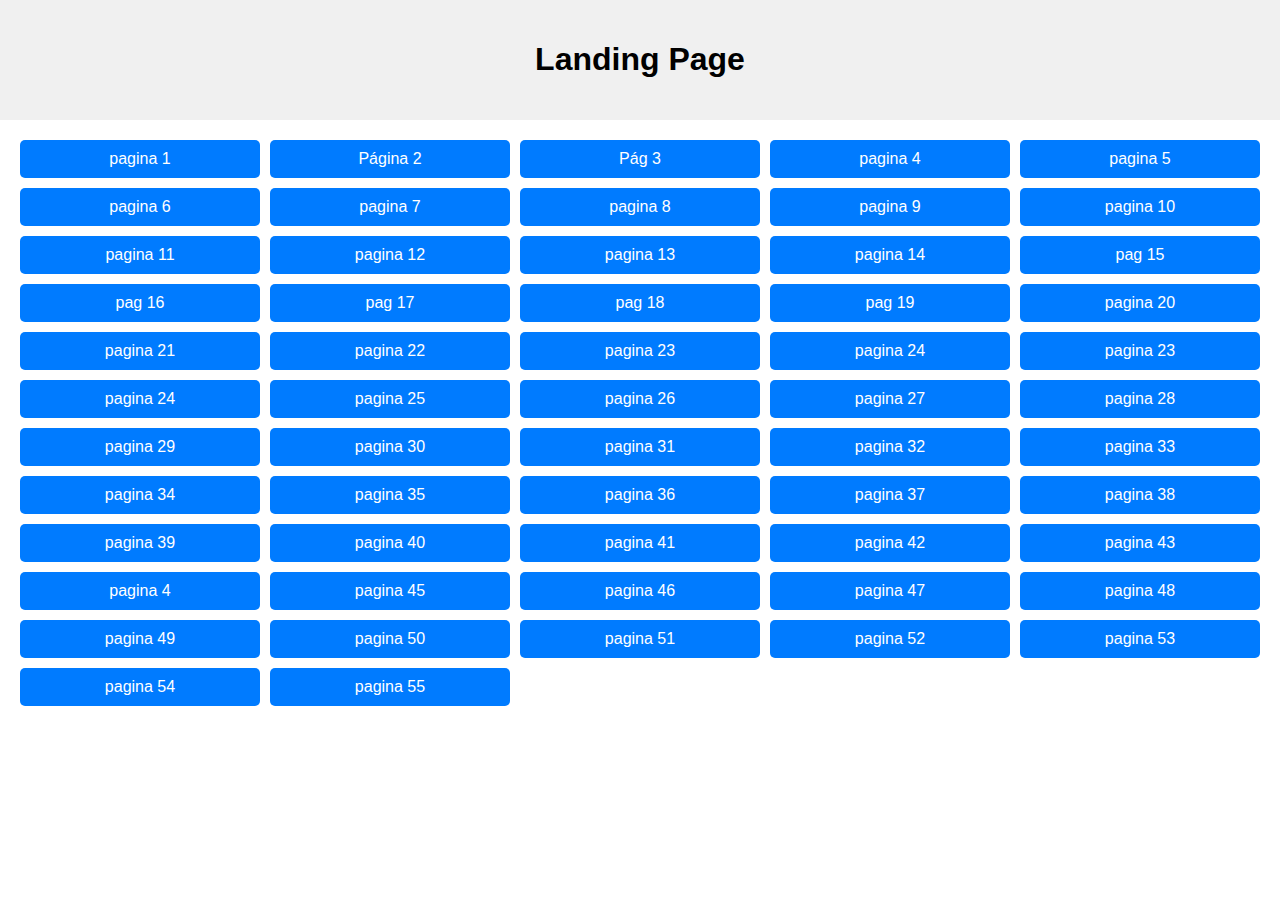
<file: landing pages/index.html>
<!DOCTYPE html>
<html lang="es">
<head>
  <meta charset="UTF-8">
  <meta name="viewport" content="width=device-width, initial-scale=1.0">
  <title>Landing Page</title>
  <link rel="stylesheet" href="index.css/index_style.css">
</head>
<body>
  <header>
    <h1>Landing Page</h1>
    <p></p>
  </header>
  
  <main>
    <div class="grid-container">
      
        <a href="pagina1.html" class="btn">pagina 1</a>
      <a href="pagina2.html" class="btn">Página 2</a>
      <a href="3/html.html" class="btn">Pág 3</a>
      <a href="pagina4.html" class="btn">pagina 4</a>
      <a href="pagina5.html" class="btn">pagina 5</a>
      <a href="pagina5.html" class="btn">pagina 6</a>
      <a href="pagina6.html" class="btn">pagina 7</a>
      <a href="pagina7.html" class="btn">pagina 8</a>
      <a href="pagina8.html" class="btn">pagina 9</a>
      <a href="pagina9.html" class="btn">pagina 10</a>
      <a href="pagina11.html" class="btn">pagina 11</a>
      <a href="pagina12.html" class="btn">pagina 12</a>
      <a href="pagina13.html" class="btn">pagina 13</a>
      <a href="pagina14.html" class="btn">pagina 14</a>
      <a href="15/html.html" class="btn">pag 15</a>
      <a href="16/html.html" class="btn">pag 16</a>
      <a href="17/html.html" class="btn">pag 17</a>
      <a href="18/html.html" class="btn">pag 18</a>
      <a href="pagina19.html" class="btn">pag 19</a>
      <a href="pagina19.html" class="btn">pagina 20</a>
      <a href="pagina20.html" class="btn">pagina 21</a>
      <a href="pagina21.html" class="btn">pagina 22</a>
      <a href="pagina22.html" class="btn">pagina 23</a>
      <a href="pagina23.html" class="btn">pagina 24</a>
      <a href="pagina24.html" class="btn">pagina 23</a>
      <a href="pagina25.html" class="btn">pagina 24</a>
      <a href="pagina26.html" class="btn">pagina 25</a>
      <a href="pagina27.html" class="btn">pagina 26</a>
      <a href="pagina28.html" class="btn">pagina 27</a>
      <a href="pagina29.html" class="btn">pagina 28</a>
      <a href="pagina30.html" class="btn">pagina 29</a>
      <a href="pagina31.html" class="btn">pagina 30</a>
      <a href="pagina32.html" class="btn">pagina 31</a>
      <a href="pagina33.html" class="btn">pagina 32</a>
      <a href="pagina34.html" class="btn">pagina 33</a>
      <a href="pagina35.html" class="btn">pagina 34</a>
      <a href="pagina36.html" class="btn">pagina 35</a>
      <a href="pagina36.html" class="btn">pagina 36</a>
      <a href="pagina37.html" class="btn">pagina 37</a>
      <a href="pagina38.html" class="btn">pagina 38</a>
      <a href="pagina39.html" class="btn">pagina 39</a>
      <a href="pagina40.html" class="btn">pagina 40</a>
      <a href="pagina41.html" class="btn">pagina 41</a>
      <a href="pagina42.html" class="btn">pagina 42</a>
      <a href="pagina43.html" class="btn">pagina 43</a>
      <a href="pagina44.html" class="btn">pagina 4</a>
      <a href="pagina45.html" class="btn">pagina 45</a>
      <a href="pagina46.html" class="btn">pagina 46</a>
      <a href="pagina47.html" class="btn">pagina 47</a>
      <a href="pagina48.html" class="btn">pagina 48</a>
      <a href="pagina4.html" class="btn">pagina 49</a>
      <a href="pagina50.html" class="btn">pagina 50</a>
      <a href="pagina49.html" class="btn">pagina 51</a>
      <a href="pagina50.html" class="btn">pagina 52</a>
      <a href="pagina51.html" class="btn">pagina 53</a>
      <a href="pagina52.html" class="btn">pagina 54</a>
      <a href="pagina53.html" class="btn">pagina 55</a>

    </div>
  </main>
  
  
</body>
</html>
</file>
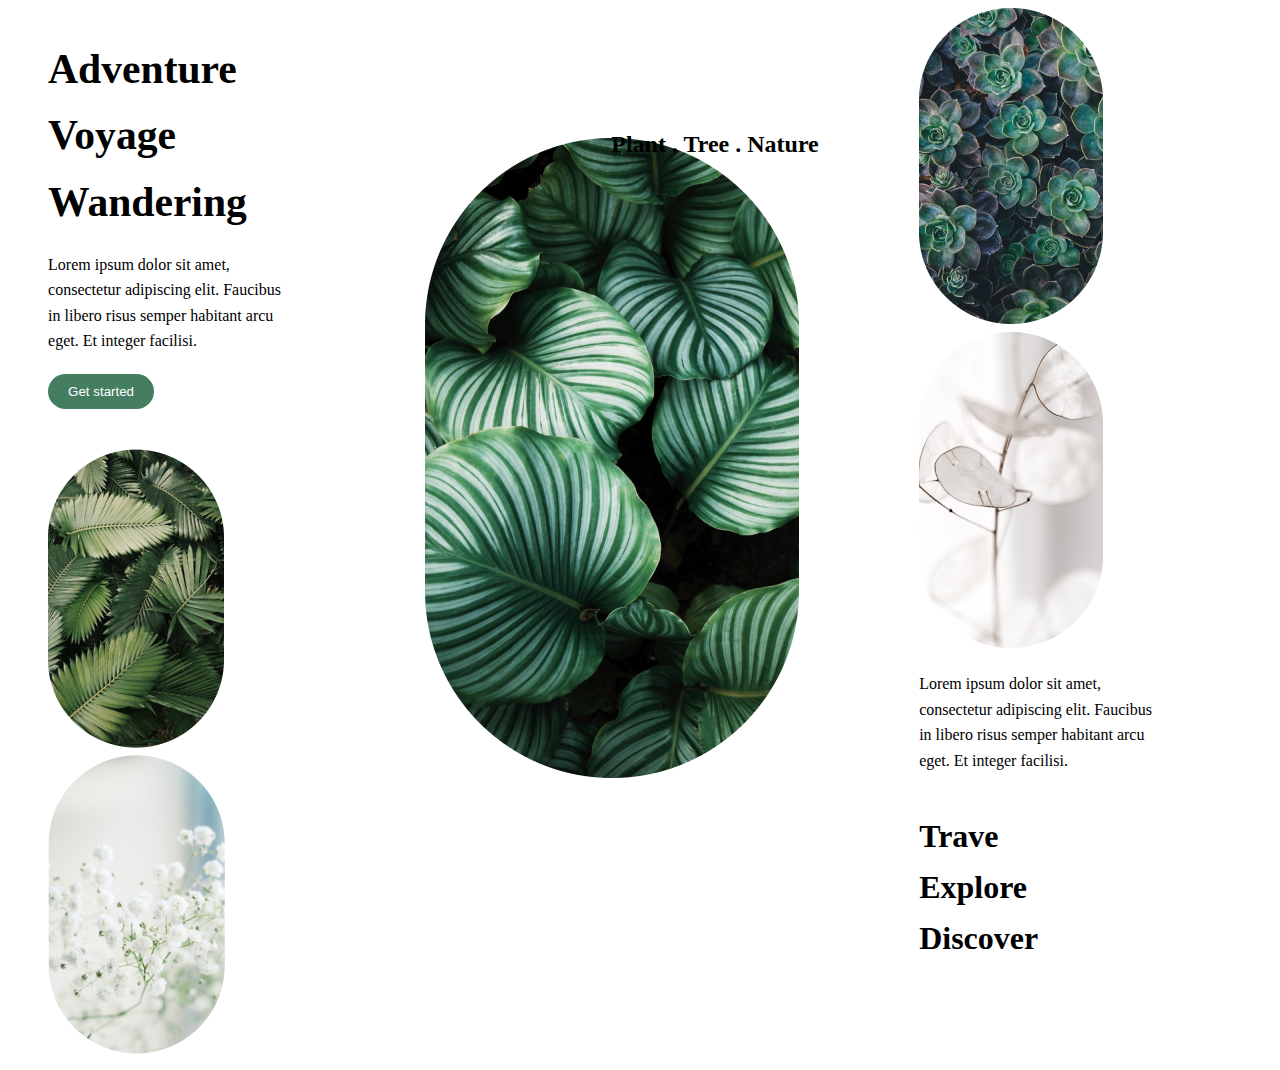
<file: landing pages/15/html.html>
<!DOCTYPE html>
<html lang="en">
<head>
  <meta charset="UTF-8">
  <meta name="viewport" content="width=device-width, initial-scale=1.0">
  <title>Adventure Voyage Wandering</title>
  <link rel="stylesheet" href="style_15.css">
</head>
<body>
    <div class="container">
        <header>
            <h1>Adventure <br> Voyage <br> Wandering</h1>
            <p class="description">Lorem ipsum dolor sit amet, <br> consectetur adipiscing elit. Faucibus <br>in libero risus semper habitant arcu <br>eget. Et integer facilisi.</p>
            <button>Get started</button>
        </header>
        <main>
            <div class="image_right_container">
                <div class="image1">
                    <img src="images/Frame 14215.png" alt="Nature Image 1">
                </div>
            <div class="image2">
                <img src="images/Frame 14214.png" alt="Nature Image 2">
            </div>
            </div>
            
            
            
        </main>
    </div>
    <div class="container_center">
        <div class="center_image">
            <div class="image_text">
                <h2 class="second_texto">Plant . Tree . Nature</h2>
              </div>
            <img class="imagen_central" src="images/Frame 14216.png" alt="Main Nature Image">
            
        </div>

    </div>
    <div class="container-rigth">
        <div class="image_left_container">
            <div class="image3">
                <img src="images/Frame 14217.png" alt="Nature Image 3">
              </div>
              <div class="image4">
                <img src="images/Frame 14221.png" alt="Nature Image 4">
              </div>
        </div>
        <div class="text_container">
            <p>Lorem ipsum dolor sit amet, <br> consectetur adipiscing elit. Faucibus <br>in libero risus semper habitant arcu <br>eget. Et integer facilisi.</p>
            </p>
            <h1>Trave <br> Explore <br> Discover</h1>
        </div>

    </div>
</body>
</html>
</file>
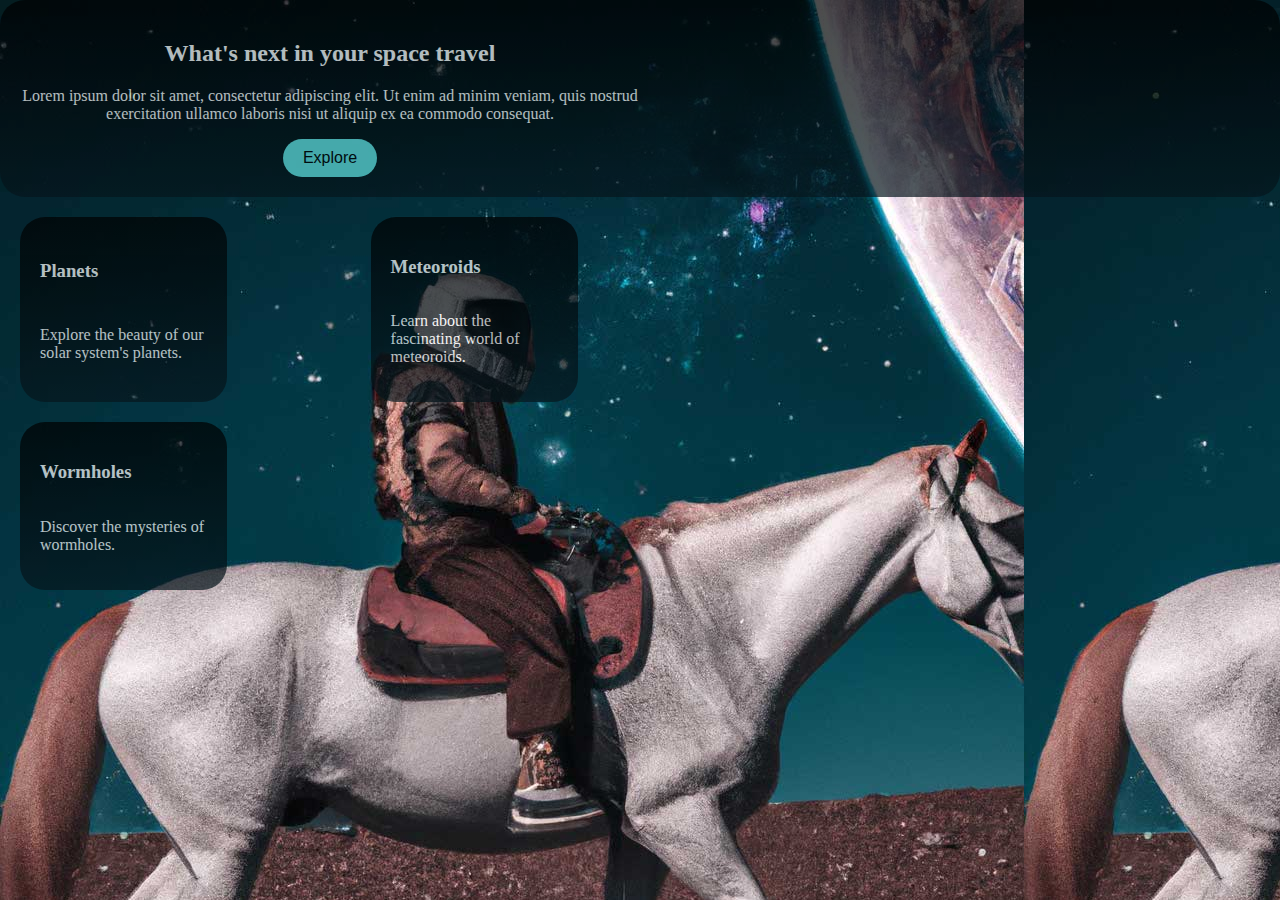
<file: landing pages/16/html.html>
<!DOCTYPE html>
<html lang="es">
<head>
    <meta charset="UTF-8">
    <meta name="viewport" content="width=device-width, initial-scale=1.0">
    <title>Adventure Voyage Wandering</title>
    <link rel="stylesheet" href="style_16.css">
</head>
<body>
    <div class="space-travel">
        <div class="content">
          <h2>What's next in your space travel</h2>
          <p>Lorem ipsum dolor sit amet, consectetur adipiscing elit. Ut enim ad minim veniam, quis nostrud exercitation ullamco laboris nisi ut aliquip ex ea commodo consequat.</p>
          <button class="explore-btn">Explore</button>
        </div>
       
        
    </div>
    
    <div>
        <div class="container">
            <table>
                <div class="features">
                    <div class="feature">
                      <h3>Planets</h3>
                      <p>Explore the beauty of our solar system's planets.</p>
                    </div>
                    <div class="feature">
                      <h3>Meteoroids</h3>
                      <p>Learn about the fascinating world of meteoroids.</p>
                    </div>
                    <div class="feature">
                      <h3>Wormholes</h3>
                      <p>Discover the mysteries of wormholes.</p>
                    </div>
                  </div>
              </table>
                </div>
        </div>
    </div>
</body>
</html>
</file>
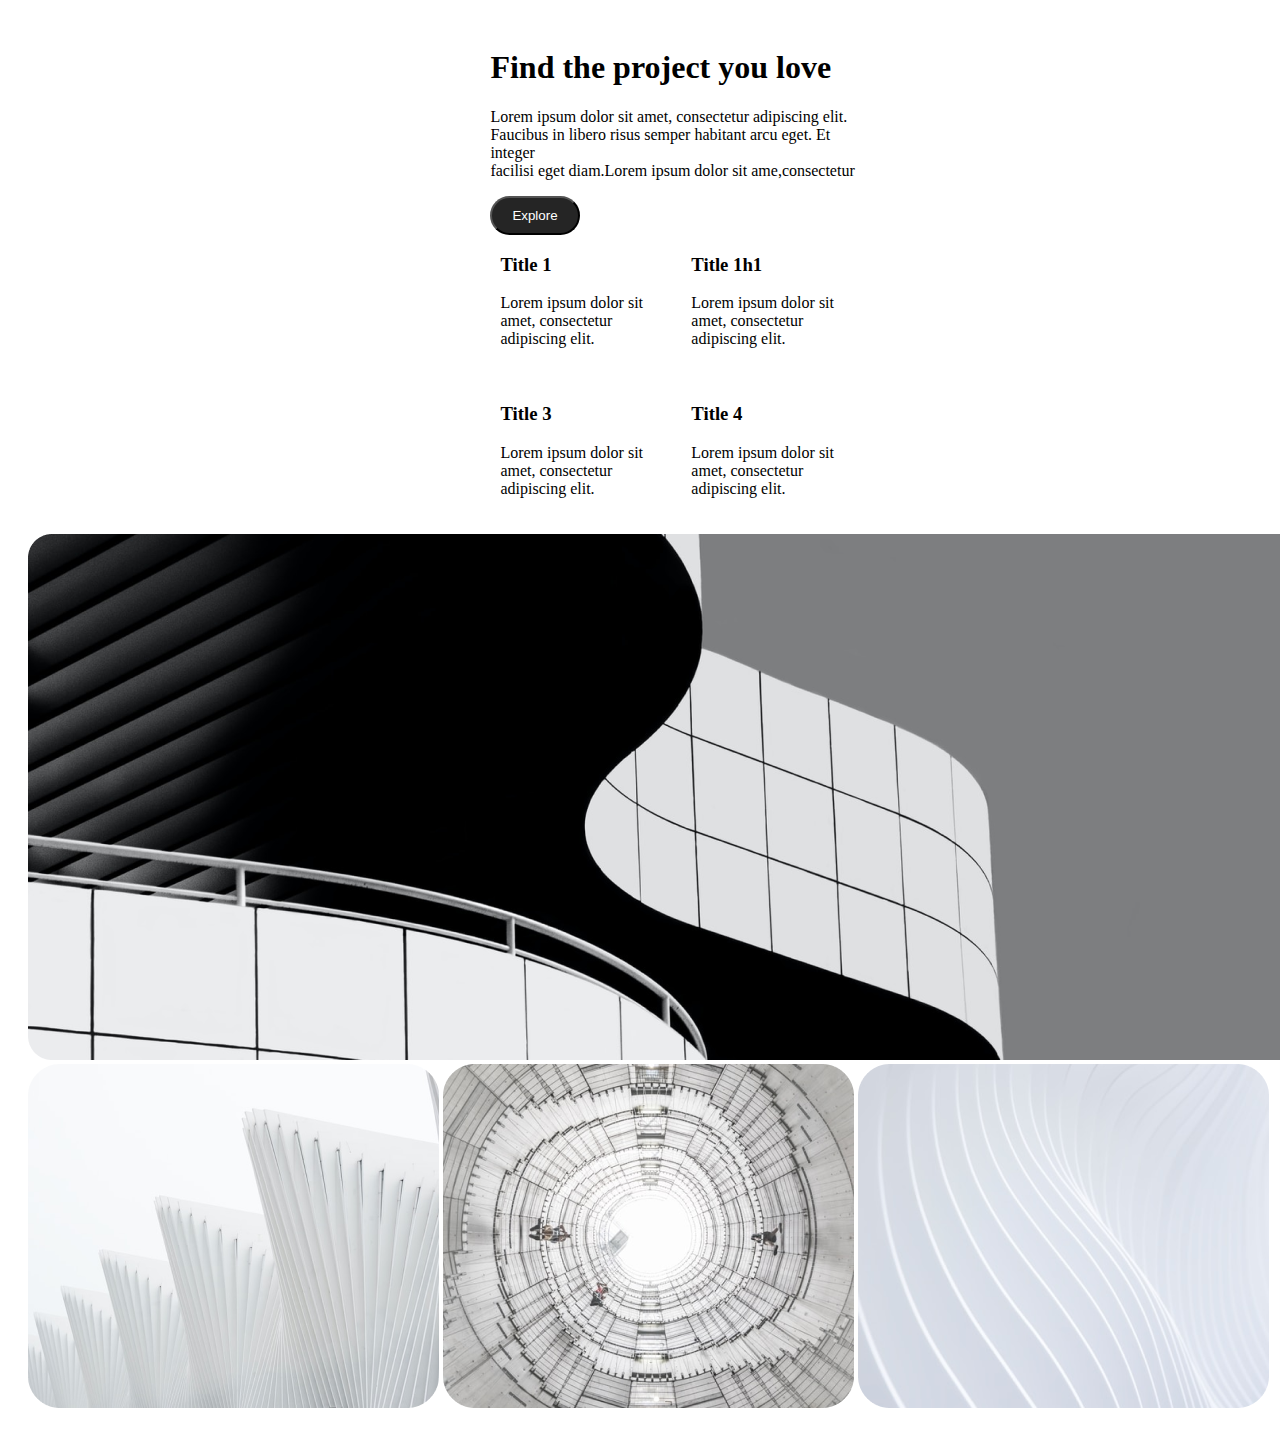
<file: landing pages/17/html.html>
<!DOCTYPE html>
<html lang="en">
<head>
    <meta charset="UTF-8">
    <meta name="viewport" content="width=device-width, initial-scale=1.0">
    <title>Document</title>
    <link rel="stylesheet" href="style.css">
    <link rel="preconnect" href="https://fonts.googleapis.com">
<link rel="preconnect" href="https://fonts.gstatic.com" crossorigin>
<link href="https://fonts.googleapis.com/css2?family=Poppins:ital,wght@1,600&display=swap" rel="stylesheet">
</head>
<body>
    <div class="project-section">
        <div class="project-content">
          <h1>Find the project you love</h1>
          <p>Lorem ipsum dolor sit amet, consectetur adipiscing elit. <br>Faucibus in libero risus semper habitant arcu eget. Et integer <br> facilisi eget diam.Lorem ipsum dolor sit ame,consectetur </p>
          <button class="explore-btn">Explore</button>
        </div>
        <div class="project-tiles">

            <div class="tile">
                <h3>Title 1</h3>
                <p>Lorem ipsum dolor sit amet, consectetur adipiscing elit.</p>
            </div>
            <div class="tile">
                <h3>Title 1h1</h3>
                <p>Lorem ipsum dolor sit amet, consectetur adipiscing elit.</p>
            </div>
            <div class="tile">
                <h3>Title 3</h3>
                <p>Lorem ipsum dolor sit amet, consectetur adipiscing elit.</p>
            </div>
            <div class="tile">
                <h3>Title 4</h3>
                <p>Lorem ipsum dolor sit amet, consectetur adipiscing elit.</p>
            </div>

        </div>
        <div class="principal_imagenes">
            <img src="images/image.png" alt="Project Image 1">
        <div class="project_images">
          <img src="images/Frame 14243.png" alt="Project Image 1">
          <img src="images/Frame 14244.png" alt="Project Image 2">
          <img src="images/Frame 14245.png" alt="Project Image 3">
        </div>
        
      </div>
    
</body>
</html>
</file>
<file: landing pages/index.css/index_style.css>
body {
    font-family: Arial, sans-serif;
    margin: 0;
    padding: 0;
  }
  
  header {
    background-color: #f0f0f0;
    text-align: center;
    padding: 20px 0;
  }
  
  main {
    padding: 20px;
  }
  
  .grid-container {
    display: grid;
    grid-template-columns: repeat(auto-fit, minmax(200px, 1fr));
    gap: 10px;
  }
  
  .btn {
    display: inline-block;
    background-color: #007bff;
    color: #fff;
    text-decoration: none;
    text-align: center;
    padding: 10px 20px;
    border-radius: 5px;
    transition: background-color 0.3s ease;
  }
  
  .btn:hover {
    background-color: #0056b3;
    transform: scale(1.1); /* Añadir escala al hacer hover */
  }
  
  footer {
    background-color: #333;
    color: #fff;
    text-align: center;
    padding: 10px 0;
    position: fixed;
    bottom: 0;
    width: 100%;
  }
  
  /* Media query para hacer la página responsive */
  @media screen and (max-width: 600px) {
    .grid-container {
      grid-template-columns: 1fr; /* Cambiar a una sola columna en pantallas pequeñas */
    }
  }
</file>
<file: landing pages/15/style_15.css>
* {
  overflow: auto;
    padding-right: 40px; 
    
  }
  
    body {
      display: flex;
      flex-direction: row;
      font-family: 'Times';
      line-height: 1.6;
      padding: 0px;

    }
    
      .container {
        max-width: 9600px;
        margin: 0 auto;
        padding: 0px;
      }
      
      /* Header styles */
      header {
        text-align:start;
        margin-bottom: 40px;
        padding-left: 0;
        padding-right: 0;
        
      }
      
      header h1 {
        font-size: 2.6rem;
        margin-bottom: 10px;
        padding-left: 0px;
        padding-right: 0px;
        height: auto;
      }
      
      header p {
        margin-bottom: 20px;
        padding: 0;
      }
      
      button {
        padding: 10px 20px;
        background-color: rgb(69, 125, 97);
        color: #fff;
        border: none;
        cursor: pointer;
        border-radius: 20px;
      }
      
      /* Main content styles */
      main {
        display: flex;
        flex-wrap: wrap;
        justify-content: space-between;
      }
      
      .image_rigth_container {
      flex: 0 0 60%;
        display: flex;
        flex-wrap: wrap;
        justify-content: space-between;
      }
      
      .image-item {
        flex: 0 0 48%;
        margin-bottom: 20px;
        overflow: hidden;
      }
      
      .oval-image img {
        width: 100%;
        height: auto;
        border-radius: 50%;
      }
      
      .main-image {
        flex: 0 0 100%;
        position: relative;
      }
      
      .main-image img {
        width: 100%;
        height: auto;
      }
      
      .image-text {
        
        top: 10%;
        left: 50%;
        transform: translate(-50%, -50%);
        color: #fff;
        text-align: center;
      }
      
      .text-container {
        flex: 0 0 35%;
        text-align: right;
      }
      
      .text_left_container  {
        margin-bottom: 20px;
        
          flex: 0 0 60%;
          display: flex;
          flex-wrap: wrap;
          justify-content: space-between;
        }
      

      





      .container_center {
        
        display: flex;
        justify-content: center;
        align-items: center;
        height: 100vh; 
    }

    .container_center {
      display: flex;
      justify-content: center; 
      align-items: center;
      height: 100vh; 
    }

    .center_image {
      
      text-align: center; 
    }

    .image_text {
      position: absolute;
      top: 16%  ; 
      left: 50%; 
      transform: translate(-10%, -50%); 
      z-index: 1; 
    }

    .imagen_central {
      display: block; 
      
      height: auto; 
      position: relative;
      z-index: 0; 

    }






      

      .container-rigth{
        display: flex;
        flex-direction: column;
        padding: 0px;

      }

      .image3{
        padding-left: 0;
      }
      .image3{
        padding-right: 10px;
        
        
      }




    
  /* Media queries for responsiveness */
  @media (max-width: 768px) {
    * {
      flex-direction: column;
    }
  
    .image-container {
      flex: 0 0 100%;
    }
  
    .image-item {
      flex: 0 0 48%;
    }
  
    .text-container {
      display: flex;
      flex: 0 0 100%;
      text-align: center;
      margin-top: 40px;
    }
  }
  
  @media (max-width: 480px) {

    body {
      display: flex;
      flex-direction: column;
      font-family: 'Times';
      line-height: 1.6;
      padding: 0px;


    .image-item {
      flex: 0 0 100%;
    }
  }
</file>
<file: landing pages/16/style_16.css>
body{
  background-image: url(images/AI_image_OpenAI.png );
  margin: 0;
  padding: 0;

}
.space-travel {
    display: flex;
    flex-wrap: wrap;
    justify-content: space-between;
    align-items: center;
    padding: 20px;
    background:linear-gradient(  rgb(0,0,0),rgb(6, 22, 29));
    opacity: 0.7;
    
    border-radius: 25px;
    color: #fff     ;
  }
  
  .content {
    flex: 0 0 50%;
    max-width: 50%;
    padding-right: 20px;
    text-align:center;
  }
  
  .features {
    flex: 0 0 45%;
    max-width: 45%;
    display: flex;
    flex-wrap: wrap;
    justify-content: space-between;
  }
  
  .feature {
    flex: 0 0 30%;
    max-width: 30%;
    margin-bottom: 20px;
  }
  
  .explore-btn {
    border-radius: 20px;
    background:rgb(99, 225, 225);
    color:rgb(0, 0, 0);
    border: none;
    padding: 10px 20px;
    text-align: center;
    text-decoration: none;
    display: inline-block;
    font-size: 16px;
    cursor: pointer;
    
    backdrop-filter: blur(10px)
  }

  .container{
    padding: 20px;
    
  }
  
  
  
  @media (max-width: 768px) {
    .content,
    .features {
      flex: 0 0 100%;
      max-width: 100%;
    }
  
    .features {
      margin-top: 20px;
    }
  
    .feature {
      flex: 0 0 45%;
      max-width: 45%;
    }
  }
  
  @media (max-width: 480px) {
    .feature {
      flex: 0 0 100%;
      max-width: 100%;
    }
  }

  table {
    width: 500px;
    height: 200px;
    border: none;
  }
  
  .feature{
    display: flex;
    flex-wrap: wrap;
    justify-content: space-between;
    align-items: center;
    padding: 20px;
    background:linear-gradient(  rgb(0,0,0),rgb(6, 22, 29));
    opacity: 0.7;
    border-radius: 25px;
    color: #fff;
    ;
  }
</file>
<file: landing pages/17/style.css>
body{
  overflow: auto;
}
.project-section {
    display: flex;
    flex-direction: column;
    flex-wrap: wrap;
    justify-content: space-between;
    align-items: center;
    padding: 20px;
  }
  
  .project-content {
    flex: 0 0 30%;
    max-width: 30%;
    padding-right: 20px;
  }
  .explore-btn{
    background-color: rgb(37, 37, 37);
    border-radius: 25px;
    color: rgb(255, 255, 255);
    padding: 10px 20px;
  }
  
  .project-tiles {
    flex: 0 0 30%;
    max-width: 30%;
    flex-direction: row;
    display: flex;
    flex-wrap: wrap;
    justify-content: space-between;
  }
  
  .tile {
    flex: 0 0 48%;
    max-width: 48%;
    margin-bottom: 20px;
  }
  
  .project-images {
    flex: 0 0 35%;
    
    display: flex;
    flex-wrap: wrap;
    justify-content: space-between;
  }
  
  .project-images img {
    
    display: flex;

    width: 32%;
    height: auto;
  }
  
  @media (max-width: 768px) {
    .project-content,
    .project-tiles,
    .project-images {
      flex: 0 0 100%;
      max-width: 100%;
    }
  
    .project-tiles,
    .project-images {
      margin-top: 20px;
    }
  
    .tile {
      flex: 0 0 48%;
      max-width: 48%;
    }
  }
  
  @media (max-width: 480px) {
    .tile {
      flex: 0 0 100%;
      max-width: 100%;
    }
  
    .project-images img {
      width: 32%;
      margin-bottom: 10px;
    }
  }
</file>
